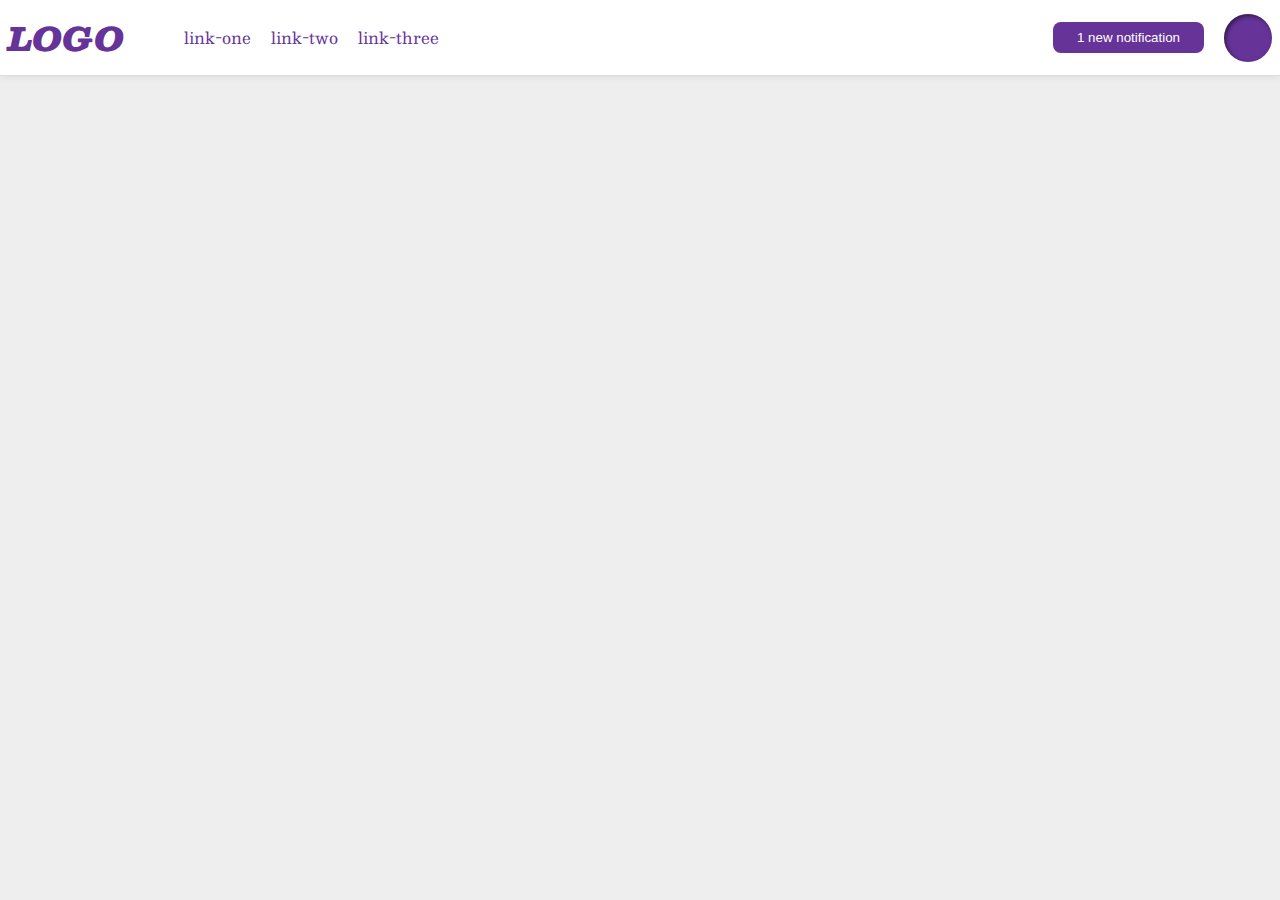
<file: flex/03-flex-header-2/index.html>
<!DOCTYPE html>
<html lang="en">
  <head>
    <meta charset="UTF-8">
    <meta http-equiv="X-UA-Compatible" content="IE=edge">
    <meta name="viewport" content="width=device-width, initial-scale=1.0">
    <title>Flex Header 2</title>
    <link rel="stylesheet" href="style.css">
  </head>
  <body>
    <div class="header">
      <div class="left">
        <div class="logo">
        LOGO
      </div>
      <ul class="links">
        <li><a href="https://google.com">link-one</a></li>
        <li><a href="https://google.com">link-two</a></li>
        <li><a href="https://google.com">link-three</a></li>
      </ul>
    </div>
      <div class="right">
        <button class="notifications">
          1 new notification
        </button>
        <div class="profile-image"></div>
      </div>
    </div>
  </body>
</html>
</file>
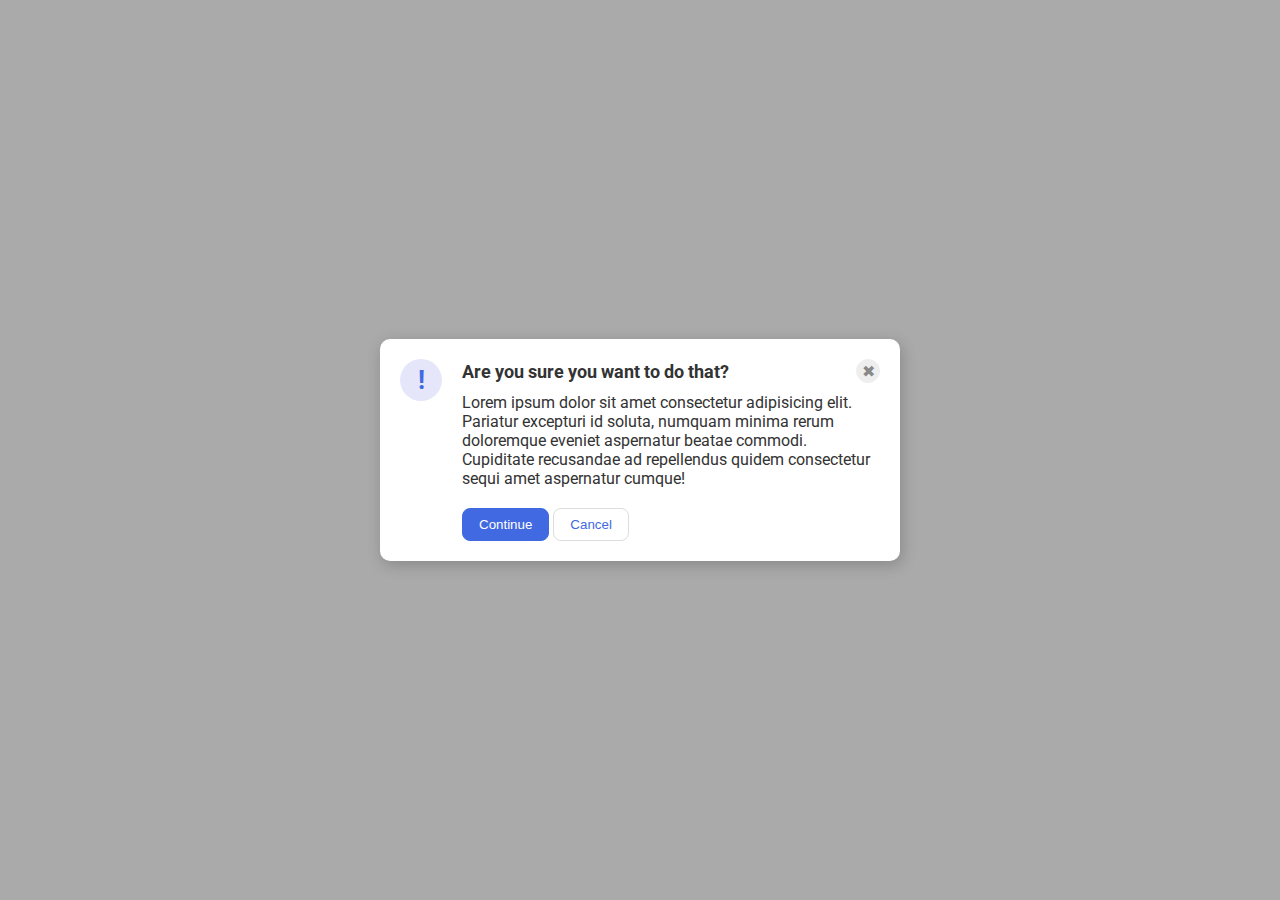
<file: flex/05-flex-modal/index.html>
<!DOCTYPE html>
<html lang="en">
  <head>
    <meta charset="UTF-8">
    <meta http-equiv="X-UA-Compatible" content="IE=edge">
    <meta name="viewport" content="width=device-width, initial-scale=1.0">
    <link rel="stylesheet" href="style.css">
    <title>Modal</title>
  </head>
  <body>
    <div class="modal">
      <div class="icon">!</div>
      <div class="container">
      <div class="header">Are you sure you want to do that?
      <button class="close-button">✖</button></div>
      <div class="text">Lorem ipsum dolor sit amet consectetur adipisicing elit. Pariatur excepturi id soluta, numquam minima rerum doloremque eveniet aspernatur beatae commodi. Cupiditate recusandae ad repellendus quidem consectetur sequi amet aspernatur cumque!</div>
      <button class="continue">Continue</button>
      <button class="cancel">Cancel</button>
    </div>
    </div>
  </body>
</html>
</file>
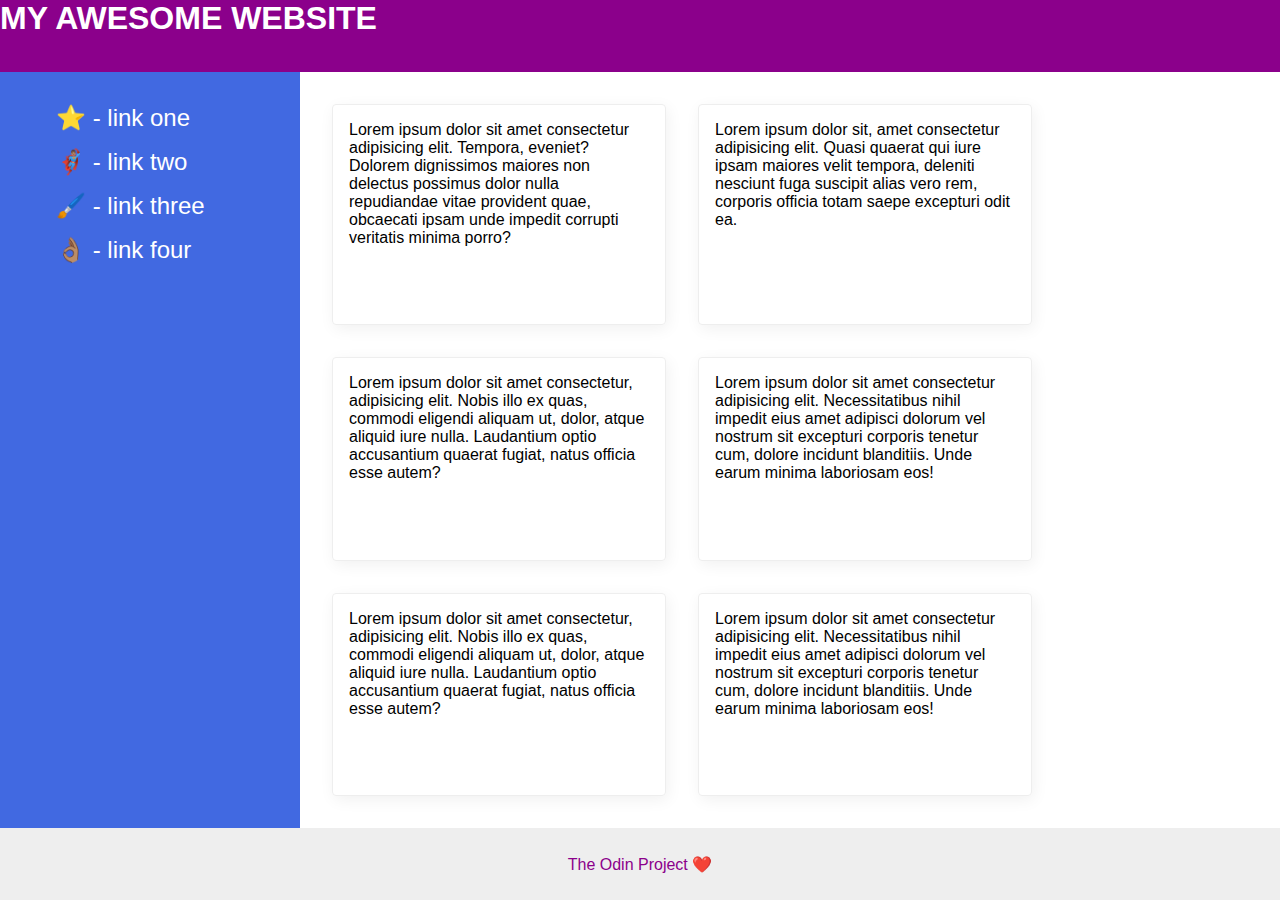
<file: flex/07-flex-layout-2/index.html>
<!DOCTYPE html>
<html lang="en">
  <head>
    <meta charset="UTF-8">
    <meta http-equiv="X-UA-Compatible" content="IE=edge">
    <meta name="viewport" content="width=device-width, initial-scale=1.0">
    <title>The Holy Grail</title>
    <link rel="stylesheet" href="style.css">
  </head>
  <body>
    <div class="header">
      MY AWESOME WEBSITE
    </div>
    
    <div class="container">
    <div class="sidebar">
      <ul>
        <li><a href="#">⭐ - link one</a></li>
        <li><a href="#">🦸🏽‍♂️ - link two</a></li>
        <li><a href="#">🖌️ - link three</a></li>
        <li><a href="#">👌🏽 - link four</a></li>
      </ul>
    </div>

    <div class="gallery">
    <div class="card">Lorem ipsum dolor sit amet consectetur adipisicing elit. Tempora, eveniet? Dolorem dignissimos maiores non delectus possimus dolor nulla repudiandae vitae provident quae, obcaecati ipsam unde impedit corrupti veritatis minima porro?</div>
    <div class="card">Lorem ipsum dolor sit, amet consectetur adipisicing elit. Quasi quaerat qui iure ipsam maiores velit tempora, deleniti nesciunt fuga suscipit alias vero rem, corporis officia totam saepe excepturi odit ea.</div>
    <div class="card">Lorem ipsum dolor sit amet consectetur, adipisicing elit. Nobis illo ex quas, commodi eligendi aliquam ut, dolor, atque aliquid iure nulla. Laudantium optio accusantium quaerat fugiat, natus officia esse autem?</div>
    <div class="card">Lorem ipsum dolor sit amet consectetur adipisicing elit. Necessitatibus nihil impedit eius amet adipisci dolorum vel nostrum sit excepturi corporis tenetur cum, dolore incidunt blanditiis. Unde earum minima laboriosam eos!</div>
    <div class="card">Lorem ipsum dolor sit amet consectetur, adipisicing elit. Nobis illo ex quas, commodi eligendi aliquam ut, dolor, atque aliquid iure nulla. Laudantium optio accusantium quaerat fugiat, natus officia esse autem?</div>
    <div class="card">Lorem ipsum dolor sit amet consectetur adipisicing elit. Necessitatibus nihil impedit eius amet adipisci dolorum vel nostrum sit excepturi corporis tenetur cum, dolore incidunt blanditiis. Unde earum minima laboriosam eos!</div>
  </div>
</div>
    <div class="footer">
      The Odin Project ❤️
    </div>
  </body>
</html>
</file>
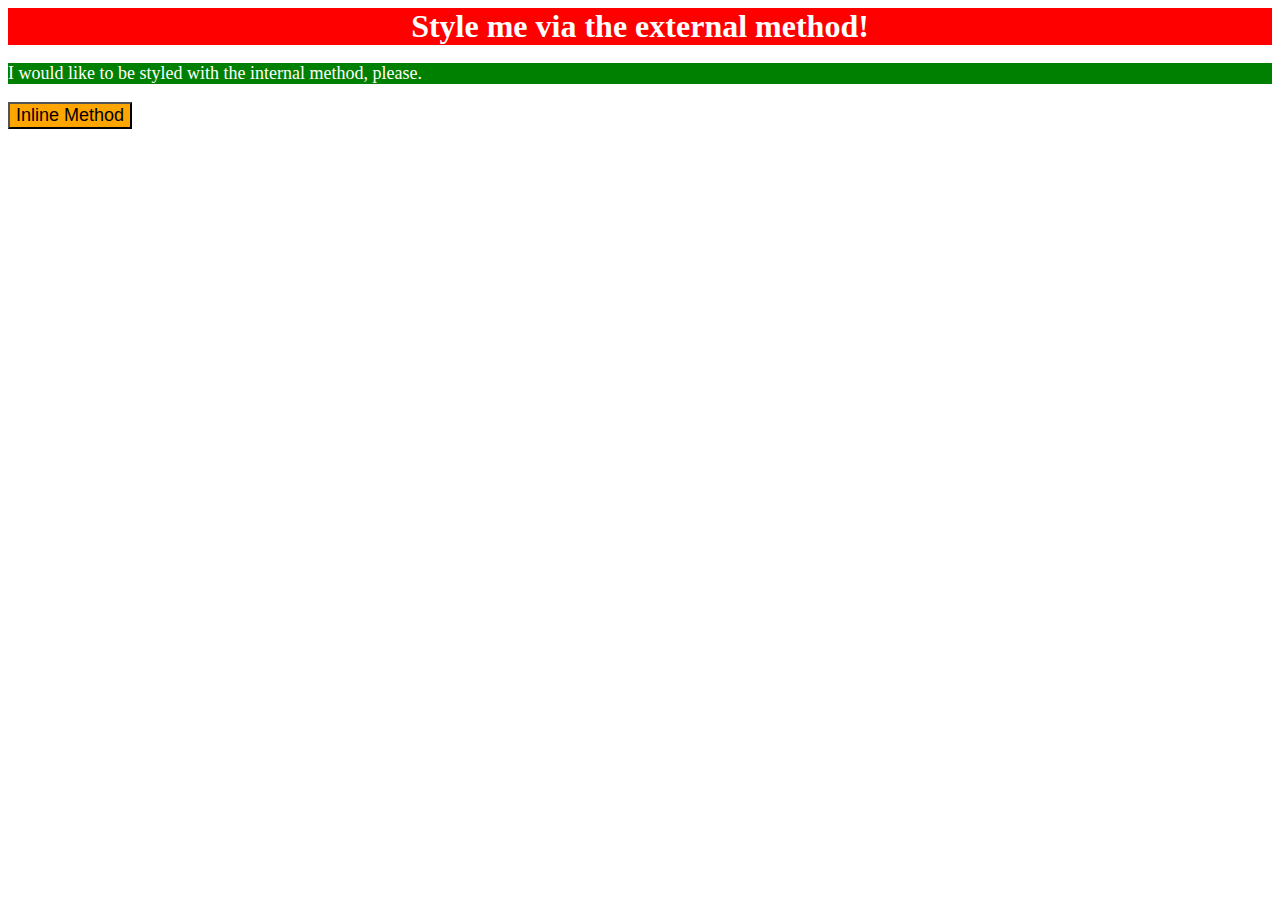
<file: foundations/01-css-methods/index.html>
<!DOCTYPE html>
<html lang="en">
  <head>
    <meta charset="UTF-8">
    <meta http-equiv="X-UA-Compatible" content="IE=edge">
    <meta name="viewport" content="width=device-width, initial-scale=1.0">
    <link rel="stylesheet" href="styles.css">
    <title>Methods for Adding CSS</title>
    <style>
      p {
        background-color: green;
        color: white;
        font-size: 18px;
      }
    </style>
  </head>
  <body>
    <div>Style me via the external method!</div>
    <p>I would like to be styled with the internal method, please.</p>
    <button style="background-color: orange; font-size: 18px;">Inline Method</button>
  </body>
</html>
</file>
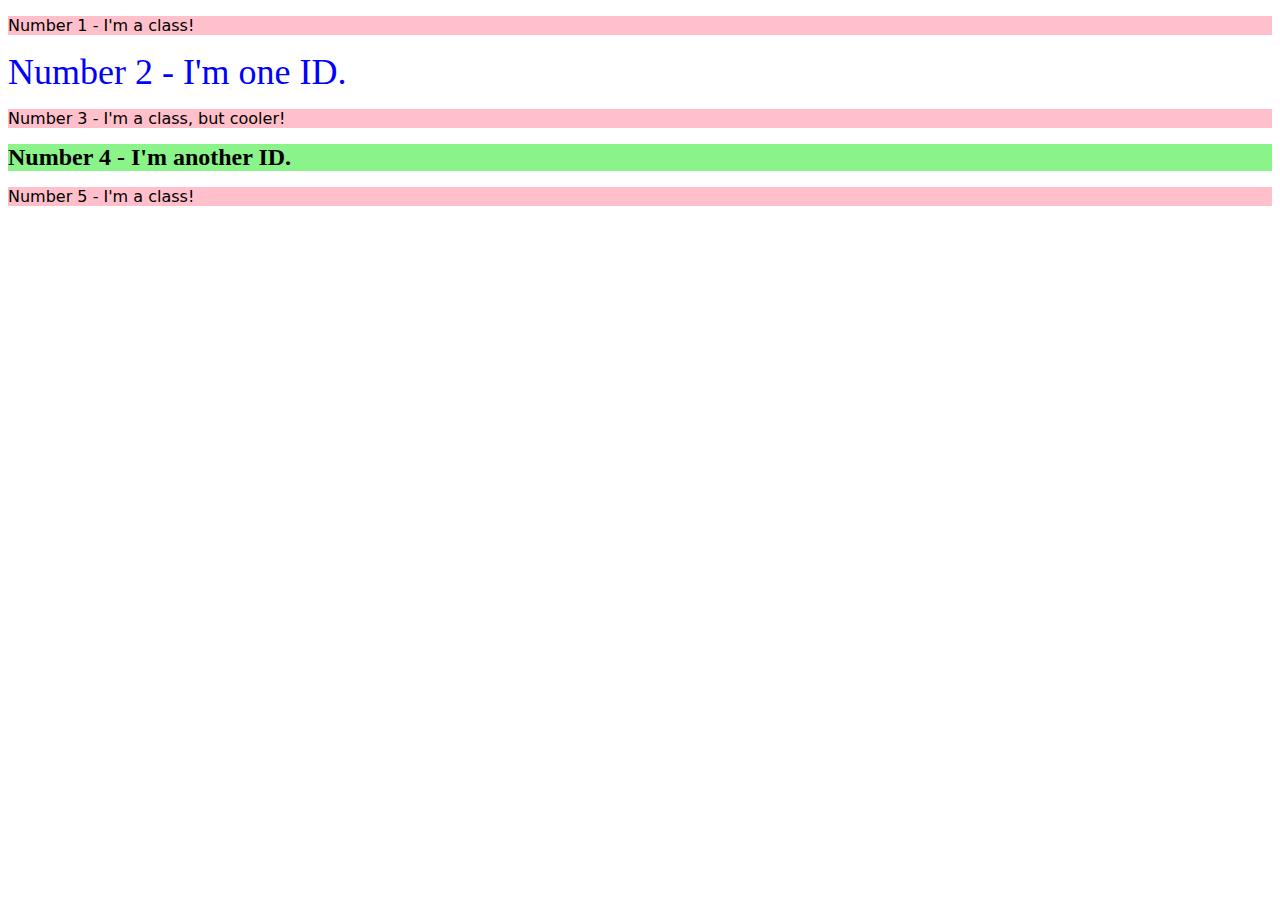
<file: foundations/02-class-id-selectors/index.html>
<!DOCTYPE html>
<html lang="en">
  <head>
    <meta charset="UTF-8">
    <meta http-equiv="X-UA-Compatible" content="IE=edge">
    <meta name="viewport" content="width=device-width, initial-scale=1.0">
    <title>Class and ID Selectors</title>
    <link rel="stylesheet" href="style.css">
  </head>
  <body>
    <p class="pink">Number 1 - I'm a class!</p>
    <div id="blue">Number 2 - I'm one ID.</div>
    <p class="pink big-text">Number 3 - I'm a class, but cooler!</p>
    <div id="green">Number 4 - I'm another ID.</div>
    <p class="pink">Number 5 - I'm a class!</p>
  </body>
</html>
</file>
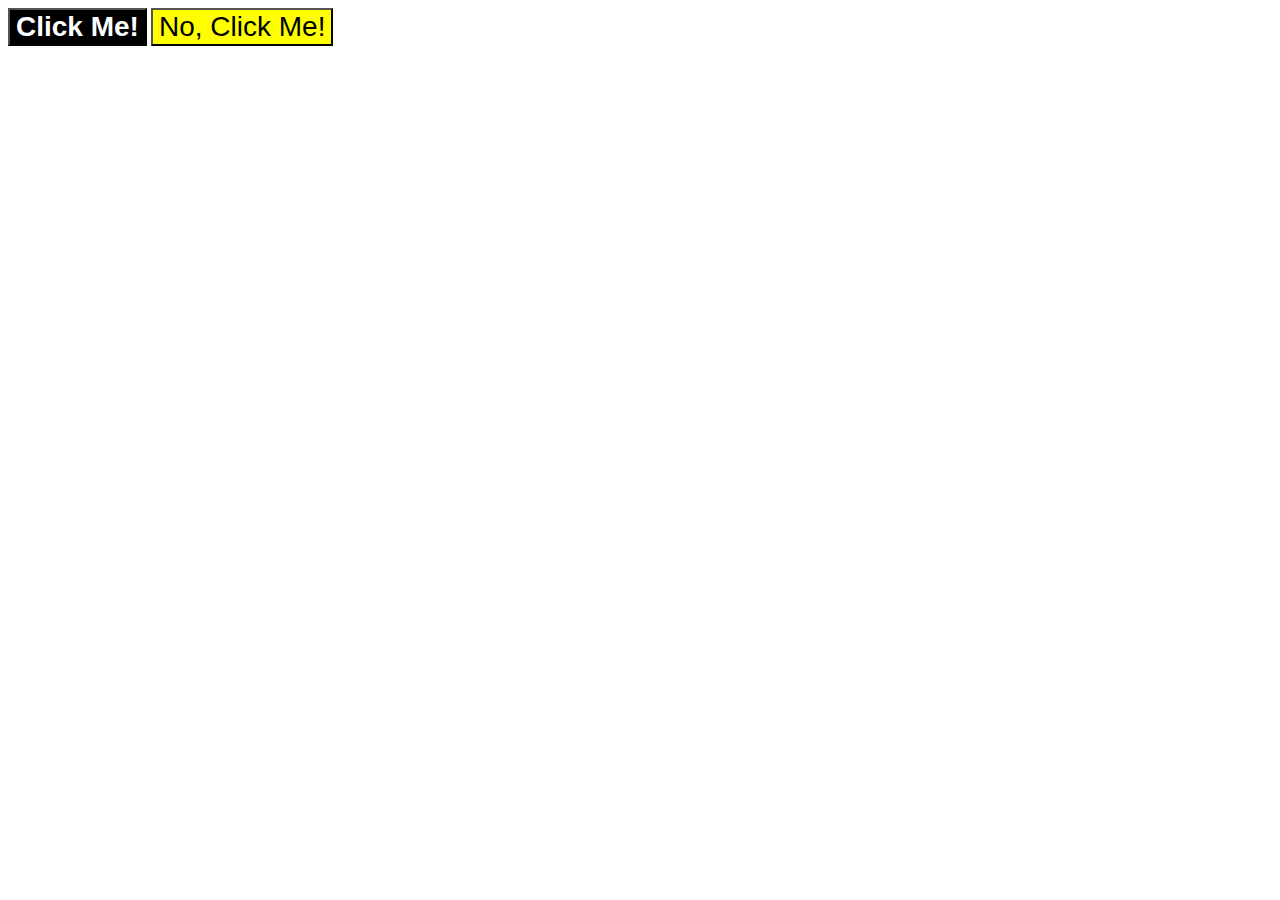
<file: foundations/03-grouping-selectors/index.html>
<!DOCTYPE html>
<html lang="en">
  <head>
    <meta charset="UTF-8">
    <meta http-equiv="X-UA-Compatible" content="IE=edge">
    <meta name="viewport" content="width=device-width, initial-scale=1.0">
    <title>Grouping Selectors</title>
    <link rel="stylesheet" href="style.css">
  </head>
  <body>
    <button class="btn-dark">Click Me!</button>
    <button class="btn-light">No, Click Me!</button>
  </body>
</html>
</file>
<file: flex/03-flex-header-2/style.css>
/* this is some magical font-importing.  
you'll learn about it later. */
@import url('https://fonts.googleapis.com/css2?family=Besley:ital,wght@0,400;1,900&display=swap');

body {
  margin: 0;
  background: #eee;
  font-family: Besley, serif;
}

.header {
  background: white;
  border-bottom: 1px solid #ddd;
  box-shadow: 0 0 8px rgba(0,0,0,.1);
  display: flex;
  justify-content: space-between;
  padding: 8px;
}

.profile-image {
  background: rebeccapurple;
  box-shadow: inset 2px 2px 4px rgba(0,0,0,.5);
  border-radius: 50%;
  width: 48px;
  height: 48px;
}

.logo {
  color: rebeccapurple;
  font-size: 32px;
  font-weight: 900;
  font-style: italic;
}

button {
  border: none;
  border-radius: 8px;
  background: rebeccapurple;
  color: white;
  padding: 8px 24px;
}

a {
  /* this removes the line under our links */
  text-decoration: none;
  color: rebeccapurple;
}

ul {
  list-style-type: none;
  display: flex;
  gap: 20px;
  
}

.left, .right {
  display: flex;
  align-items: center;
  gap: 20px;
}
</file>
<file: flex/05-flex-modal/style.css>
@import url('https://fonts.googleapis.com/css2?family=Roboto:wght@400;700&display=swap');

html, body {
  height: 100%;
}

body {
  font-family: Roboto, sans-serif;
  margin: 0;
  background: #aaa;
  color: #333;
  /* I'll give you this one for free lol */
  display: flex;
  align-items: center;
  justify-content: center;
}

.modal {
  background: white;
  width: 480px;
  border-radius: 10px;
  box-shadow: 2px 4px 16px rgba(0,0,0,.2);
  padding: 20px;
  display: flex;
  gap:20px;
}

.header {
  display: flex;
  align-items: center;
  justify-content:space-between;
  font-size: 18px;
  font-weight: bold;
  margin-bottom: 10px;
}

.icon {
  color: royalblue;
  font-size: 26px;
  font-weight: 700;
  background: lavender;
  width: 42px;
  height: 42px;
  border-radius: 50%;
  display: flex;
  align-items: center;
  justify-content: center;
  flex-shrink: 0;
}

.close-button {
  background: #eee;
  border-radius: 50%;
  color: #888;
  font-weight: 400;
  font-size: 16px;
  height: 24px;
  width: 24px;
  display: flex;
  align-items: center;
  justify-content: center;
  border: 1px solid #eee;
  padding: 0;
}

button {
  cursor: pointer;
  padding: 8px 16px;
  border-radius: 8px;
}

button.continue {
  background: royalblue;
  border: 1px solid royalblue;
  color: white;
}

button.cancel {
  background: white;
  border: 1px solid #ddd;
  color: royalblue;
}

.text {
  margin-bottom: 20px;
}

/* .container{border: lime 1px solid;} */
</file>
<file: flex/07-flex-layout-2/style.css>
body {
  font-family: -apple-system, BlinkMacSystemFont, 'Segoe UI', Roboto, Oxygen, Ubuntu, Cantarell, 'Open Sans', 'Helvetica Neue', sans-serif;
  margin: 0;
  min-height: 100vh;
  display: flex;
  flex-direction: column;
}

.header {
  height: 72px;
  background: darkmagenta;
  color: white;
  font-size: 32px;
  font-weight: 900;
}

.footer {
  height: 72px;
  background: #eee;
  color: darkmagenta;
  display: flex;
  justify-content: center;
  align-items: center;
}

.sidebar {
  width: 300px;
  background: royalblue;
  box-sizing: border-box;
  flex-shrink: 0;
  padding: 16px;
}

.card {
  border: 1px solid #eee;
  box-shadow: 2px 4px 16px rgba(0,0,0,.06);
  border-radius: 4px;
  padding: 16px;
  width: 300px;
}

.container {
  display: flex;
  flex: 1;
}


.sidebar li {
  list-style-type: none;
  font-size: 24px;
  margin-bottom: 16px;;
}
.sidebar a, .sidebar:visited {
  color: #fff;
  text-decoration: none;
  margin: 0;
  padding: 0;
}

.gallery {
  display: flex;
  padding: 32px;
  flex-wrap: wrap;
  gap: 32px;
}
</file>
<file: foundations/01-css-methods/styles.css>
div {
    background-color: red;
    color: white;
    font-size: 32px;
    font-weight: bold;
    text-align: center;
}
</file>
<file: foundations/02-class-id-selectors/style.css>
.pink {
    background-color: pink;
    font-family: Verdana, DejaVu Sans, sans-serif;
}

.big-text{
    font-size: 24x;
}

#blue {
    color:blue;
    font-size: 36px;
}

#green {
    background-color: rgb(138, 243, 138);
    font-size: 24px;
    font-weight: bold;
}
</file>
<file: foundations/03-grouping-selectors/style.css>
.btn-dark, .btn-light {
    font-size: 28px;
    font-family: Helvetica, Times New Roman, sans-serif;
}

.btn-dark {
    background-color: black;
    font-weight: bold;
    color: white;
}

.btn-light {
    background-color: yellow;
}
</file>
